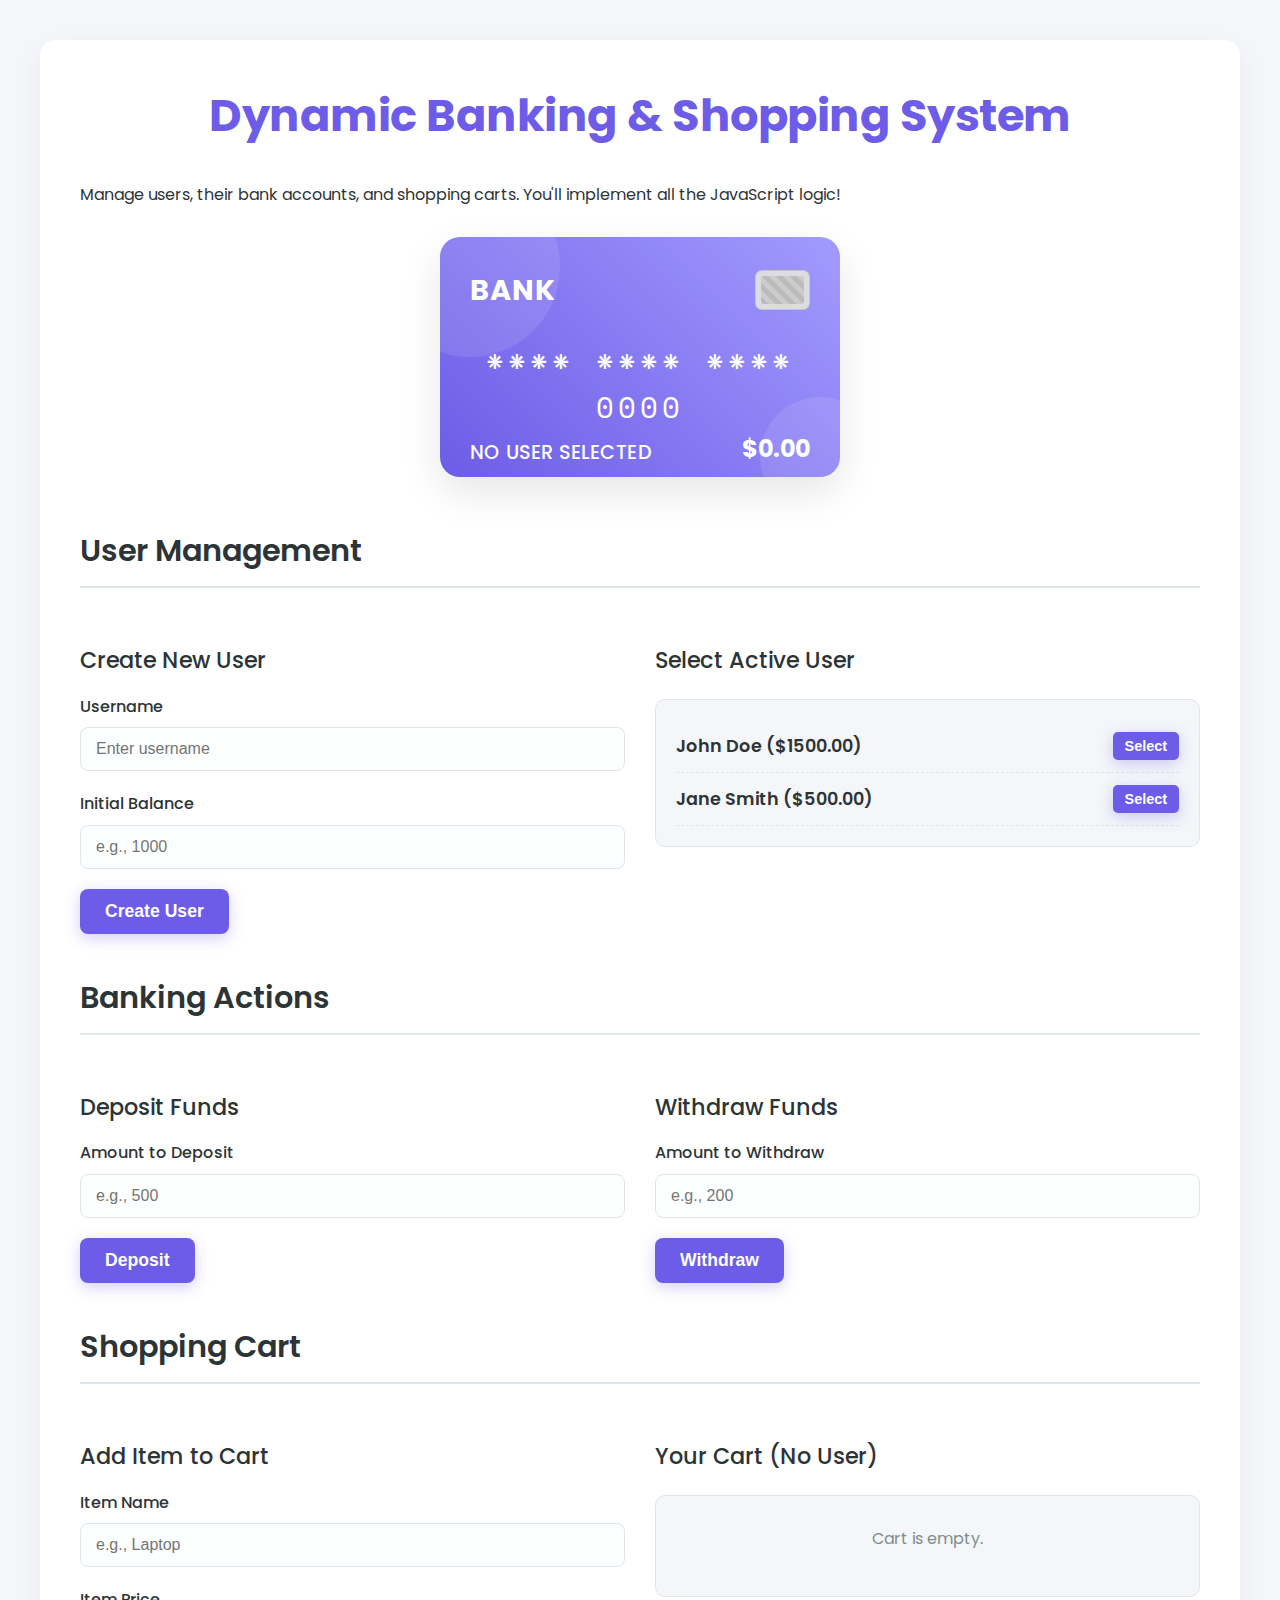
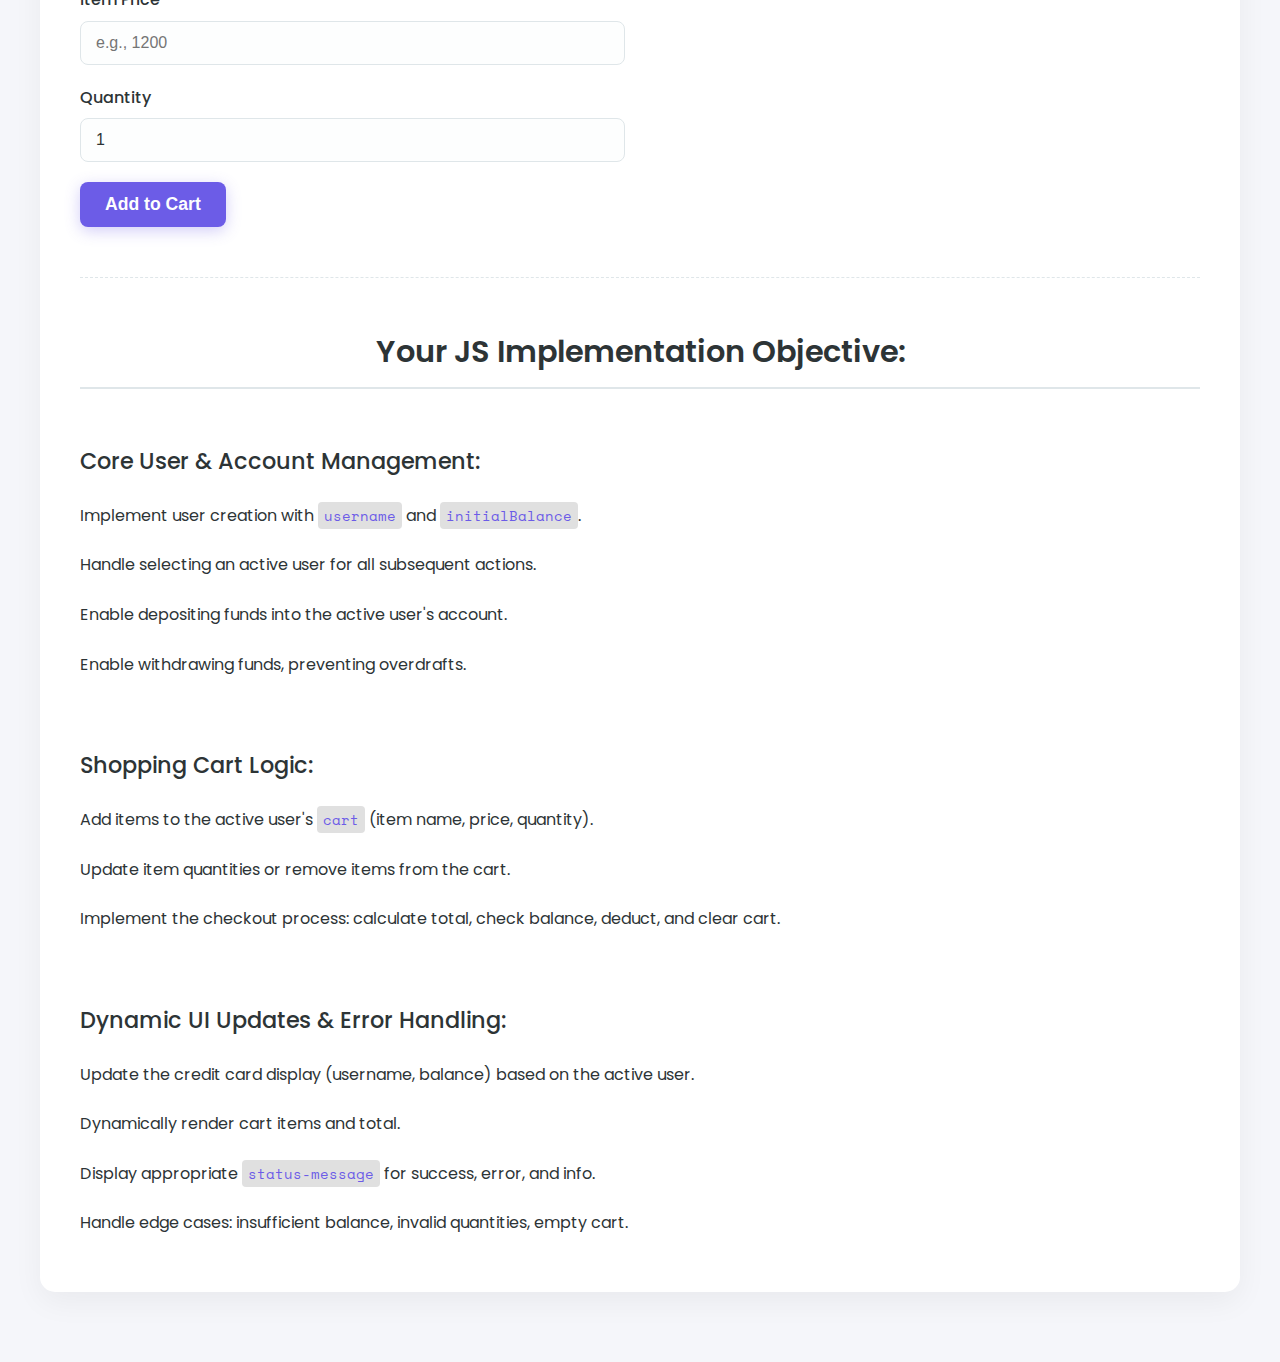
<file: statemanagment/index.html>
<!DOCTYPE html>
<html lang="en">
<head>
  <meta charset="UTF-8">
  <meta name="viewport" content="width=device-width, initial-scale=1.0">
  <title>Dynamic Banking & Shopping System</title>
  <link href="https://fonts.googleapis.com/css2?family=Poppins:wght@300;400;500;600;700&family=Space+Mono:wght@400;700&display=swap" rel="stylesheet">
  <link rel="stylesheet" href="style.css">
</head>
<body>

  <div class="container">
    <h1>Dynamic Banking & Shopping System</h1>
    <p class="text-center">Manage users, their bank accounts, and shopping carts. You'll implement all the JavaScript logic!</p>

    <!-- Current User Card -->
    <div class="user-card-container">
      <div id="currentUserCard" class="credit-card">
        <div class="card-header">
          <div class="card-logo">BANK</div>
          <div class="card-chip"></div>
        </div>
        <div id="cardNumber" class="card-number">**** **** **** 0000</div>
        <div class="card-footer">
          <div id="cardHolderName" class="card-holder-name">NO USER SELECTED</div>
          <div id="cardBalance" class="card-balance">$0.00</div>
        </div>
      </div>
    </div>

    <!-- User Management Section -->
    <h2>User Management</h2>
    <div class="grid-layout">
      <!-- Create New User -->
      <div class="card-section">
        <h3>Create New User</h3>
        <div class="form-group">
          <label for="newUsername">Username</label>
          <input type="text" id="newUsername" placeholder="Enter username" required>
        </div>
        <div class="form-group">
          <label for="initialBalance">Initial Balance</label>
          <input type="number" id="initialBalance" placeholder="e.g., 1000" min="" value="" required>
        </div>
        <button id="createUserBtn" class="btn btn-primary">Create User</button>
      </div>

      <!-- Select User -->
      <div class="card-section">
        <h3>Select Active User</h3>
        <div id="userList" class="user-list">
          <!-- User items will be dynamically loaded here by JS -->
          <div class="user-list-item">
            <span class="user-info">John Doe ($1500.00)</span>
            <div class="user-actions">
              <button class="btn btn-primary btn-select-user" data-username="John Doe">Select</button>
            </div>
          </div>
          <div class="user-list-item">
            <span class="user-info">Jane Smith ($500.00)</span>
            <div class="user-actions">
              <button class="btn btn-primary btn-select-user" data-username="Jane Smith">Select</button>
            </div>
          </div>
          <p id="noUsersMessage" style="text-align: center; color: #7f8c8d; padding: 10px; display: none;">No users created yet.</p>
        </div>
      </div>
    </div>

    <!-- Banking Actions Section -->
    <h2>Banking Actions</h2>
    <div class="grid-layout">
      <!-- Deposit Funds -->
      <div class="card-section">
        <h3>Deposit Funds</h3>
        <div class="form-group">
          <label for="depositAmount">Amount to Deposit</label>
          <input type="number" id="depositAmount" placeholder="e.g., 500" min="0" required>
        </div>
        <button id="depositBtn" class="btn btn-primary">Deposit</button>
      </div>

      <!-- Withdraw Funds -->
      <div class="card-section">
        <h3>Withdraw Funds</h3>
        <div class="form-group">
          <label for="withdrawAmount">Amount to Withdraw</label>
          <input type="number" id="withdrawAmount" placeholder="e.g., 200" min="0" required>
        </div>
        <button id="withdrawBtn" class="btn btn-primary">Withdraw</button>
      </div>
    </div>

    <!-- Shopping Section -->
    <h2>Shopping Cart</h2>
    <div class="grid-layout">
      <!-- Add Item to Cart -->
      <div class="card-section">
        <h3>Add Item to Cart</h3>
        <div class="form-group">
          <label for="itemName">Item Name</label>
          <input type="text" id="itemName" placeholder="e.g., Laptop" required>
        </div>
        <div class="form-group">
          <label for="itemPrice">Item Price</label>
          <input type="number" id="itemPrice" placeholder="e.g., 1200" min="0.01" step="0.01" required>
        </div>
        <div class="form-group">
          <label for="itemQuantity">Quantity</label>
          <input type="number" id="itemQuantity" placeholder="e.g., 1" min="1" value="1" required>
        </div>
        <button id="addItemBtn" class="btn btn-primary">Add to Cart</button>
      </div>

      <!-- Current Shopping Cart -->
      <div class="card-section">
        <h3>Your Cart (<span id="activeUsernameCart">No User</span>)</h3>
        <div id="shoppingCartList" class="cart-list">
          <!-- Cart items will be dynamically loaded here by JS -->
          <p id="emptyCartMessage" style="text-align: center; color: #7f8c8d; padding: 10px; display: block;">Cart is empty.</p>
        </div>
        <div id="cartSummary" class="cart-summary" style="display: none;">
          <span>Total:</span>
          <span id="cartTotal">$0.00</span>
        </div>
        <div class="btn-group">
          <button id="updateCartBtn" class="btn btn-primary" style="display: none;">Update Cart</button>
          <button id="checkoutBtn" class="btn btn-success" style="display: none;">Checkout</button>
        </div>
      </div>
    </div>

    <!-- Global Status Message Area -->
    <div id="statusMessage" class="status-message info">
      Welcome! Please create or select a user to begin.
    </div>

    <!-- Objective Reminder -->
    <hr style="width: 100%; border: 0; border-top: 1px dashed var(--border-color); margin: 50px 0;">
    <h2 style="text-align: center;">Your JS Implementation Objective:</h2>
    <div class="grid-layout" style="grid-template-columns: 1fr;">
      <div class="card-section">
        <h3>Core User & Account Management:</h3>
        <ul>
          <li>Implement user creation with <code>username</code> and <code>initialBalance</code>.</li>
          <li>Handle selecting an active user for all subsequent actions.</li>
          <li>Enable depositing funds into the active user's account.</li>
          <li>Enable withdrawing funds, preventing overdrafts.</li>
        </ul>
      </div>
      <div class="card-section">
        <h3>Shopping Cart Logic:</h3>
        <ul>
          <li>Add items to the active user's <code>cart</code> (item name, price, quantity).</li>
          <li>Update item quantities or remove items from the cart.</li>
          <li>Implement the checkout process: calculate total, check balance, deduct, and clear cart.</li>
        </ul>
      </div>
      <div class="card-section">
        <h3>Dynamic UI Updates & Error Handling:</h3>
        <ul>
          <li>Update the credit card display (username, balance) based on the active user.</li>
          <li>Dynamically render cart items and total.</li>
          <li>Display appropriate <code>status-message</code> for success, error, and info.</li>
          <li>Handle edge cases: insufficient balance, invalid quantities, empty cart.</li>
        </ul>
      </div>
    </div>
  </div>
  <script  src="script.js"></script>
</body>
</html>
</file>
<file: statemanagment/style.css>
:root {
      --primary-color: #6c5ce7;
      --secondary-color: #a29bfe;
      --accent-color: #00b894;
      --danger-color: #d63031;
      --warning-color: #ffbe76;
      --text-dark: #2d3436;
      --text-light: #fdfefe;
      --bg-light: #f5f6fa;
      --bg-card: #ffffff;
      --border-color: #dfe6e9;
      --shadow-light: rgba(0, 0, 0, 0.05);
      --shadow-medium: rgba(0, 0, 0, 0.1);
      --shadow-strong: rgba(0, 0, 0, 0.2);
    }

    * {
      box-sizing: border-box;
      margin: 0;
      padding: 0;
    }

    body {
      font-family: 'Poppins', sans-serif;
      background-color: var(--bg-light);
      color: var(--text-dark);
      line-height: 1.6;
      padding: 40px 20px;
      display: flex;
      flex-direction: column;
      align-items: center;
      min-height: 100vh;
    }

    .container {
      max-width: 1200px;
      width: 100%;
      background-color: var(--bg-card);
      border-radius: 15px;
      box-shadow: 0 10px 30px var(--shadow-light);
      padding: 40px;
      margin-bottom: 30px;
    }

    h1 {
      color: var(--primary-color);
      text-align: center;
      margin-bottom: 30px;
      font-size: 2.8em;
      font-weight: 700;
      letter-spacing: -0.5px;
    }

    h2 {
      color: var(--text-dark);
      margin-top: 40px;
      margin-bottom: 20px;
      font-size: 1.9em;
      font-weight: 600;
      border-bottom: 2px solid var(--border-color);
      padding-bottom: 10px;
    }

    h3 {
      color: var(--text-dark);
      margin-top: 25px;
      margin-bottom: 15px;
      font-size: 1.4em;
      font-weight: 500;
    }

    p {
      margin-bottom: 15px;
    }

    ul {
      list-style-type: none;
      padding-left: 0;
    }

    li {
      margin-bottom: 8px;
      padding: 8px 0;
    }

    code {
      background-color: #e0e0e0;
      padding: 3px 6px;
      border-radius: 4px;
      font-family: 'Space Mono', monospace;
      font-size: 0.9em;
      color: var(--primary-color);
    }

    .grid-layout {
      display: grid;
      grid-template-columns: 1fr;
      gap: 30px;
      margin-top: 30px;
    }

    @media (min-width: 768px) {
      .grid-layout {
        grid-template-columns: 1fr 1fr;
      }
    }

    /* Credit Card Styling */
    .user-card-container {
      display: flex;
      justify-content: center;
      margin-top: 30px;
      margin-bottom: 50px;
    }

    .credit-card {
      width: 400px;
      height: 240px;
      background: linear-gradient(45deg, var(--primary-color), var(--secondary-color));
      border-radius: 20px;
      padding: 30px;
      color: var(--text-light);
      box-shadow: 0 15px 40px var(--shadow-medium);
      position: relative;
      overflow: hidden;
      display: flex;
      flex-direction: column;
      justify-content: space-between;
      transition: transform 0.3s ease, box-shadow 0.3s ease;
    }

    .credit-card:hover {
      transform: translateY(-5px);
      box-shadow: 0 20px 50px var(--shadow-strong);
    }

    .credit-card::before, .credit-card::after {
      content: '';
      position: absolute;
      background: rgba(255, 255, 255, 0.1);
      border-radius: 50%;
      z-index: 1;
    }

    .credit-card::before {
      top: -60px;
      left: -60px;
      width: 180px;
      height: 180px;
      transform: rotate(30deg);
    }

    .credit-card::after {
      bottom: -40px;
      right: -40px;
      width: 120px;
      height: 120px;
      transform: rotate(-45deg);
    }

    .card-header {
      display: flex;
      justify-content: space-between;
      align-items: center;
      position: relative;
      z-index: 2;
    }

    .card-logo {
      font-size: 1.8em;
      font-weight: bold;
      letter-spacing: 1px;
    }

    .card-chip {
      width: 55px;
      height: 40px;
      background-color: #dcdde1;
      border-radius: 7px;
      position: relative;
      overflow: hidden;
      border: 1px solid rgba(0,0,0,0.1);
    }
    .card-chip::before {
        content: '';
        position: absolute;
        top: 5px; left: 5px; right: 5px; bottom: 5px;
        background: repeating-linear-gradient(45deg, #bbb, #bbb 5px, #ccc 5px, #ccc 10px);
        border-radius: 3px;
    }

    .card-number {
      font-family: 'Space Mono', monospace;
      font-size: 1.8em;
      letter-spacing: 4px;
      text-align: center;
      margin-top: 25px;
      position: relative;
      z-index: 2;
    }

    .card-footer {
      display: flex;
      justify-content: space-between;
      align-items: flex-end;
      position: relative;
      z-index: 2;
    }

    .card-holder-name {
      font-size: 1.2em;
      text-transform: uppercase;
      font-weight: 500;
      letter-spacing: 0.5px;
    }

    .card-balance {
      font-size: 1.5em;
      font-weight: 700;
    }

    /* Form and Input Styling */
    .form-group {
      margin-bottom: 20px;
    }

    label {
      display: block;
      margin-bottom: 8px;
      font-weight: 500;
      color: var(--text-dark);
    }

    input[type="text"],
    input[type="number"] {
      width: 100%;
      padding: 12px 15px;
      border: 1px solid var(--border-color);
      border-radius: 8px;
      font-size: 1em;
      color: var(--text-dark);
      background-color: #fdfefe;
      transition: border-color 0.3s ease, box-shadow 0.3s ease;
    }

    input[type="text"]:focus,
    input[type="number"]:focus {
      border-color: var(--primary-color);
      box-shadow: 0 0 0 3px rgba(108, 92, 231, 0.2);
      outline: none;
    }

    .btn {
      display: inline-block;
      padding: 12px 25px;
      border: none;
      border-radius: 8px;
      font-size: 1.1em;
      font-weight: 600;
      cursor: pointer;
      transition: background-color 0.3s ease, transform 0.2s ease, box-shadow 0.3s ease;
      text-decoration: none;
      text-align: center;
    }

    .btn-primary {
      background-color: var(--primary-color);
      color: var(--text-light);
      box-shadow: 0 4px 15px rgba(108, 92, 231, 0.3);
    }

    .btn-primary:hover {
      background-color: #5c4cb0;
      transform: translateY(-2px);
    }

    .btn-success {
      background-color: var(--accent-color);
      color: var(--text-light);
      box-shadow: 0 4px 15px rgba(0, 184, 148, 0.3);
    }

    .btn-success:hover {
      background-color: #00a082;
      transform: translateY(-2px);
    }

    .btn-danger {
      background-color: var(--danger-color);
      color: var(--text-light);
      box-shadow: 0 4px 15px rgba(223, 62, 62, 0.3);
    }

    .btn-danger:hover {
      background-color: #b82b2b;
      transform: translateY(-2px);
    }

    .btn-group {
      display: flex;
      flex-wrap: wrap;
      gap: 15px;
      margin-top: 30px;
      justify-content: center;
    }

    /* Status Messages */
    .status-message {
      text-align: center;
      margin-top: 25px;
      padding: 15px;
      border-radius: 8px;
      font-size: 1.05em;
      font-weight: 500;
      display: none; /* Hidden by default, JS will toggle */
      opacity: 0;
      transition: opacity 0.5s ease;
    }

    .status-message.show {
        display: block;
        opacity: 1;
    }

    .status-message.success {
      background-color: #e8f9f5;
      color: var(--accent-color);
      border: 1px solid #a3e8d7;
    }

    .status-message.error {
      background-color: #ffe8e8;
      color: var(--danger-color);
      border: 1px solid #f5c7c7;
    }

    .status-message.info {
      background-color: #eaf5ff;
      color: #2e86de;
      border: 1px solid #badcff;
    }

    /* Shopping Cart List */
    .cart-list {
      background-color: var(--bg-light);
      border: 1px solid var(--border-color);
      border-radius: 10px;
      padding: 20px;
      margin-top: 20px;
      min-height: 100px;
    }

    .cart-item {
      display: flex;
      justify-content: space-between;
      align-items: center;
      padding: 12px 0;
      border-bottom: 1px dashed var(--border-color);
    }

    .cart-item:last-child {
      border-bottom: none;
    }

    .cart-item-info {
      display: flex;
      flex-direction: column;
    }

    .cart-item-name {
      font-weight: 600;
      font-size: 1.1em;
    }

    .cart-item-details {
      color: #57606f;
      font-size: 0.9em;
    }

    .cart-item-actions {
      display: flex;
      gap: 10px;
    }

    .cart-item-actions .btn {
        padding: 6px 10px;
        font-size: 0.85em;
        border-radius: 5px;
    }

    .cart-summary {
      margin-top: 25px;
      padding-top: 15px;
      border-top: 2px solid var(--border-color);
      display: flex;
      justify-content: space-between;
      font-size: 1.3em;
      font-weight: 700;
      color: var(--primary-color);
    }

    /* User List (for multiple users) */
    .user-list {
      margin-top: 20px;
      background-color: var(--bg-light);
      border: 1px solid var(--border-color);
      border-radius: 10px;
      padding: 20px;
    }

    .user-list-item {
      display: flex;
      justify-content: space-between;
      align-items: center;
      padding: 12px 0;
      border-bottom: 1px dashed var(--border-color);
    }

    .user-list-item:last-child {
      border-bottom: none;
    }

    .user-info {
      font-weight: 600;
      font-size: 1.1em;
    }

    .user-actions .btn {
      padding: 6px 12px;
      font-size: 0.9em;
      border-radius: 5px;
    }
</file>
